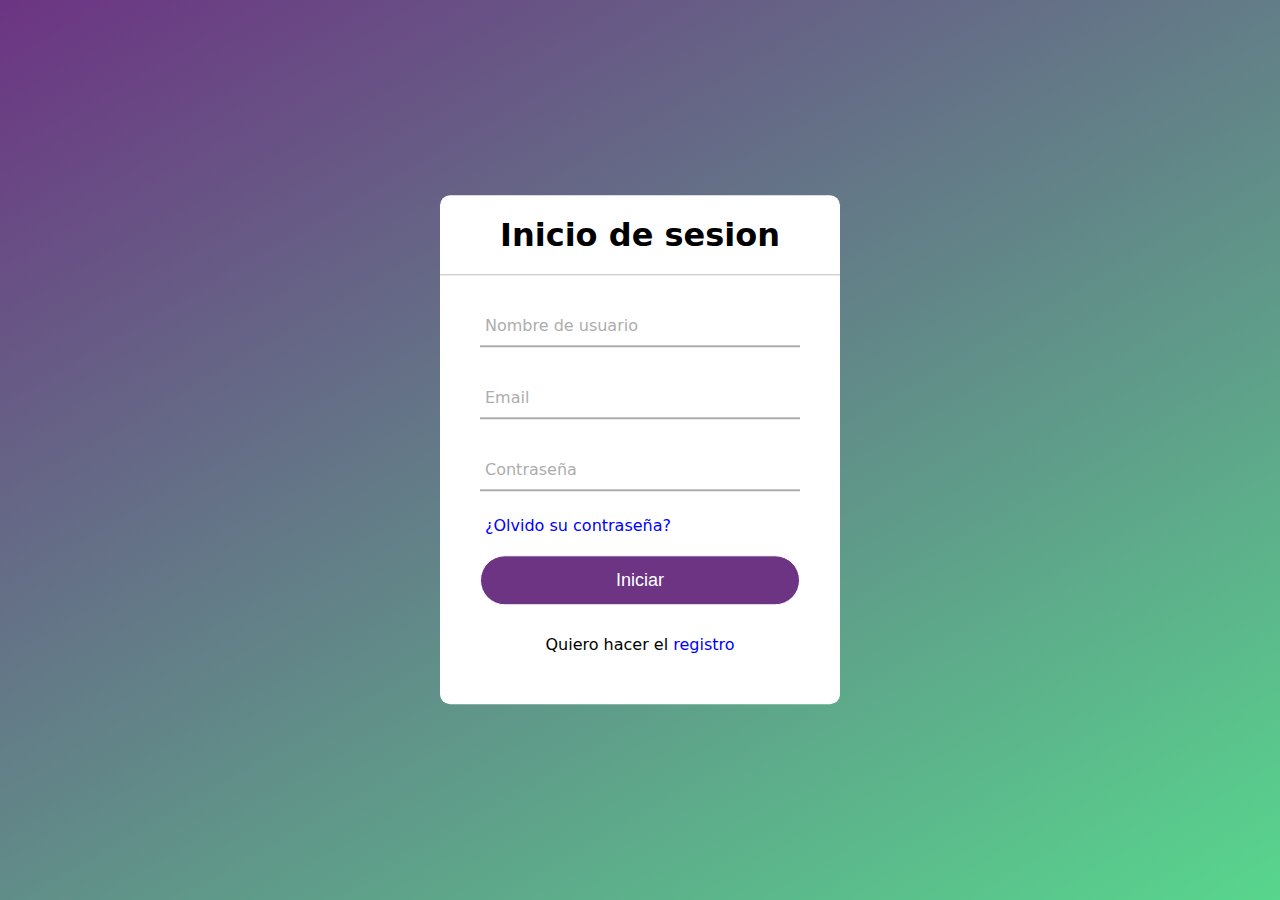
<file: index.html>
<!DOCTYPE html>
<html lang="es">
    <head>
        <meta charset="UTF-8">
        <meta http-equiv="X-UA-Compatible" content="IE=edge">
        <meta name="viewport" content="width=device-width, initial-scale=1.0">
        <title>Proyecto</title>
        <link rel="stylesheet" href="Login/style.css">
    </head>
    <body>
        <div class="formulario">
            <h1>Inicio de sesion</h1>
            <form method="post" id="loginForm">
                <div class="username">
                    <input type="text" required id="username">
                    <label>Nombre de usuario</label>
                </div>
                <div class="username">
                    <input type="email" required id="email">
                    <label>Email</label>
                </div>
                <div class="username">
                    <input type="password" required id="password">
                    <label>Contraseña</label>
                </div>
                <div class="recordar">¿Olvido su contraseña?</div>
                <input type="submit" value="Iniciar">
                <div class="registrarse">
                    Quiero hacer el <a href="#" id="registrarseLink">registro</a>
                    <p class="warnings" id="warnings"></p>
                </div>
            </form>
        </div>
        <script src="Login/script.js"></script>
    </body>
</html>
</file>
<file: Login/style.css>
body{
    margin: 0;
    padding: 0;
    font-family: system-ui, -apple-system, BlinkMacSystemFont, 'Segoe UI', Roboto, Oxygen, Ubuntu, Cantarell, 'Open Sans', 'Helvetica Neue', sans-serif;
    background: linear-gradient(150deg, #6C3483, #58D68D);
    height: 100vh;
}

.formulario{
    position: absolute;
    top: 50%;
    left: 50%;
    transform: translate(-50%, -50%);
    width: 400px;
    background: white;
    border-radius: 10px;
}

.formulario h1{
    text-align: center;
    padding: 0 0 20px 0;
    border-bottom: 1px solid silver;
}

.formulario form{
    padding: 0 40px;
    box-sizing: border-box;
}

form .username{
    position: relative;
    border-bottom: 2px solid #adadad;
    margin: 30px 0;
}

.username input{
    width: 100%;
    padding: 0 5px;
    height: 40px;
    font-size: 16px;
    border: none;
    background: none;
    outline: none;
}

.username label{
    position: absolute;
    top: 50%;
    left: 5px;
    color: #adadad;
    transform: translateY(-50%);
    font-size: 16px;
    pointer-events: none;
    transition: .5s;
}

.username span::before{
    content:'';
    position: absolute;
    top: 40px;
    left: 0;
    width: 0%;
    height: 2px;
    background: #6C3483;
    transition: .5s;
}

.username input:focus ~ label {
    top: -5px;
    color: #6C3483;
}

.username input:focus ~ span::before {
    width: 100%;
}

.recordar{
    margin:-5px 0 20px 5px;
    color:blue;
    cursor:pointer;
}

.recordar:hover{
    text-decoration: underline;
}

input[type="submit"]{
    width: 100%;
    height: 50px;
    border: 1px solid;
    background: #6C3483;
    border-radius: 25px;
    font-size: 18px;
    color:white;
    cursor: pointer;
    outline: none;
}

input[type="submit"]:hover{
    border-color: purple;
    transition:.5s;
}

.registrarse{
    margin: 30px 0;
    text-align: center;
    font-size: 16px;
    color:black;
}

.registrarse a{
    color:blue;
    text-decoration: none;
}

.registrarse a:hover{
    text-decoration: underline;
}

.warnings{
    width: 200px;
    text-align: center;
    margin: auto;
    color: #B06AB3;
    padding-top: 20px;
}
</file>
